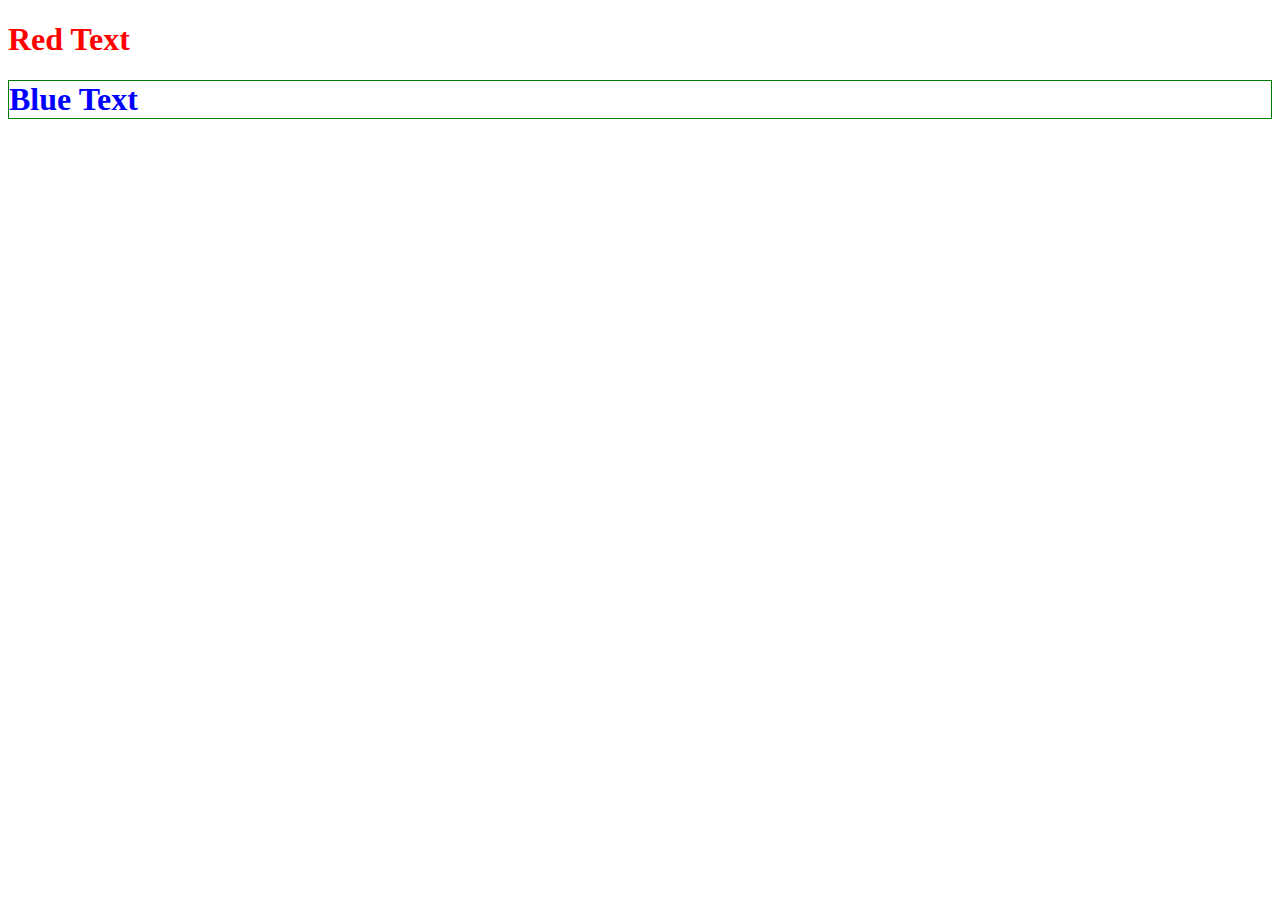
<file: Sanbox/2tuesday/index.html>
<!DOCTYPE html>
<html lang="en">
<head>
    <meta charset="UTF-8">
    <meta http-equiv="X-UA-Compatible" content="IE=edge">
    <meta name="viewport" content="width=device-width, initial-scale=1.0">
    <link href="index.css" rel="stylesheet">
    <script src="index.js"></script>
    <title>Sandbox</title>
</head>
<body>
    <div id="container">
        <h1 id="red">Red Text</h1>
        <h1 id="blue">Blue Text</h1>
    </div>
</body>
</html>
</file>
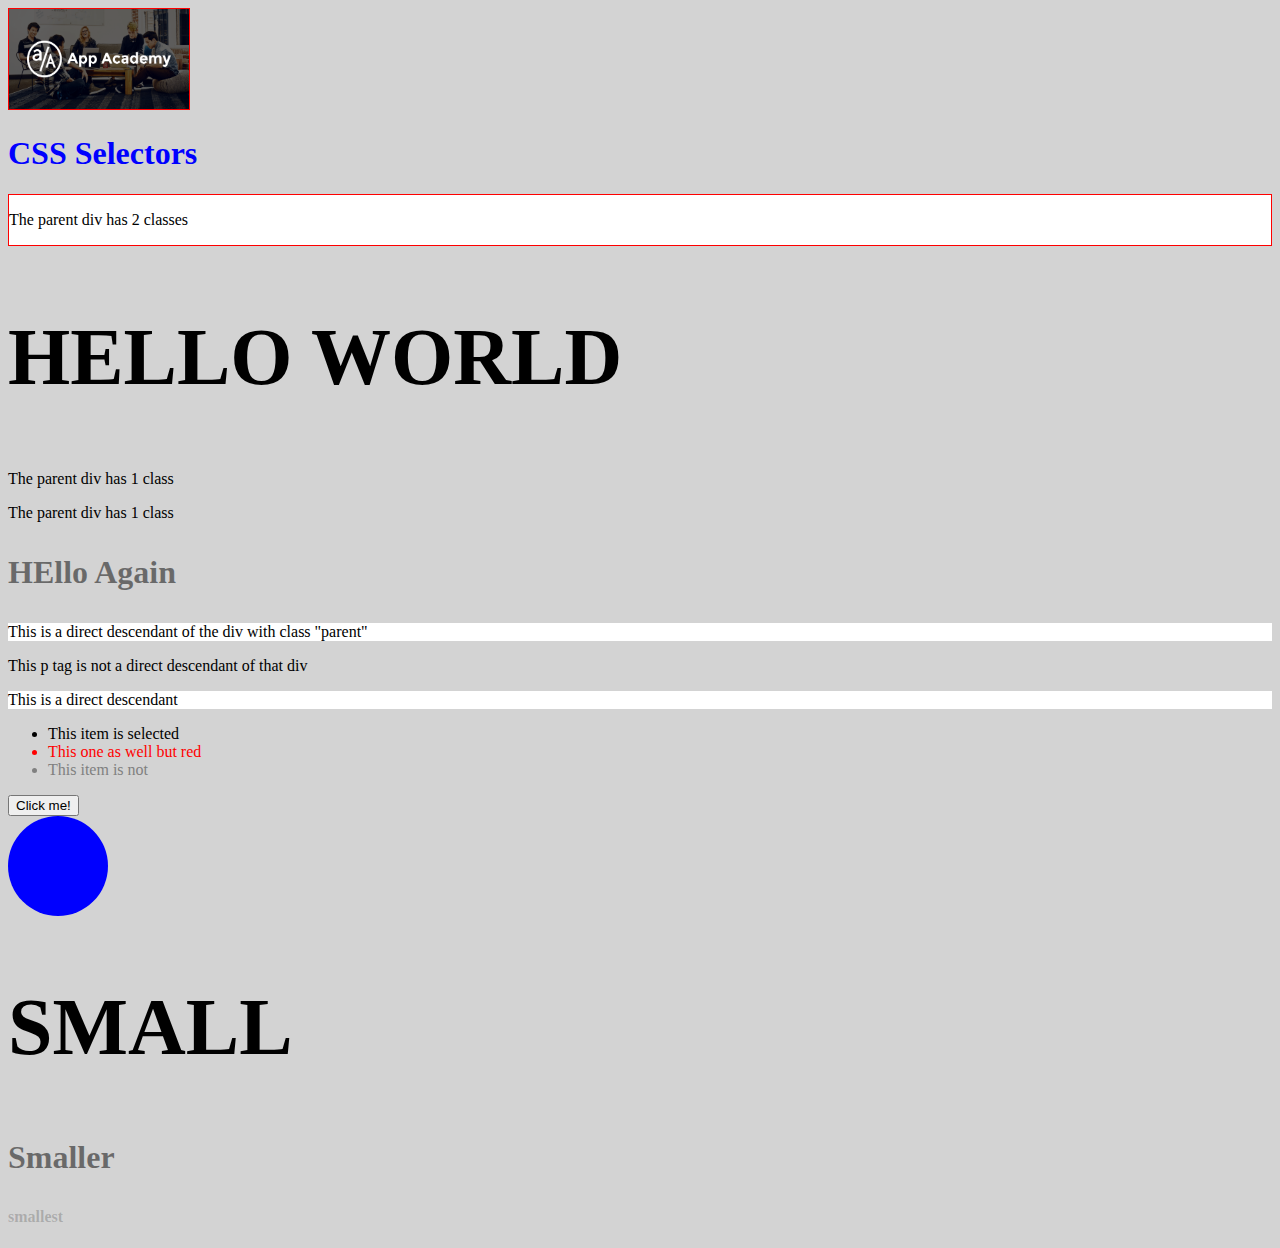
<file: Week7/2Tuesday/practices/css-fundamentals-demo/index.html>
<!DOCTYPE html>
<html lang="en">

<head>
    <meta charset="UTF-8">
    <meta http-equiv="X-UA-Compatible" content="IE=edge">
    <meta name="viewport" content="width=device-width, initial-scale=1.0">
    <title>CSS Fundamentals Demo</title>
    <link rel="stylesheet" href="logo.css">
    <link rel="stylesheet" href="main.css">
</head>

<body>
    <img src="aA-banner.png" id="aA-logo">
    <h1 class="title" id="main-title">CSS Selectors</h1>
    <div class="red-border white-background">
        <p>The parent div has 2 classes</p>
    </div>
    <h2 class="title">Hello world</h2>
    <div class="white-background">
        <p>The parent div has 1 class</p>
    </div>
    <div class="red-border">
        <p>The parent div has 1 class</p>
    </div>
    <h3 class="title">HEllo again</h3>
    <div class="parent">
        <p>This is a direct descendant of the div with class "parent"</p>
        <div><p>This p tag is not a direct descendant of that div</p></div>
        <p>This is a direct descendant</p>
    </div>
    <ul>
        <li class="selected">This item is selected</li>
        <li class="selected">This one as well but red</li>
        <li>This item is not</li>
    </ul>
    <button>Click me!</button>
    <div id="a-div" class="a-div"></div>
    <div class="subtitle-container">
        <h2>Small</h2>
        <h3>Smaller</h3>
        <h4>Smallest</h4>
    </div>
</body>

</html>
</file>
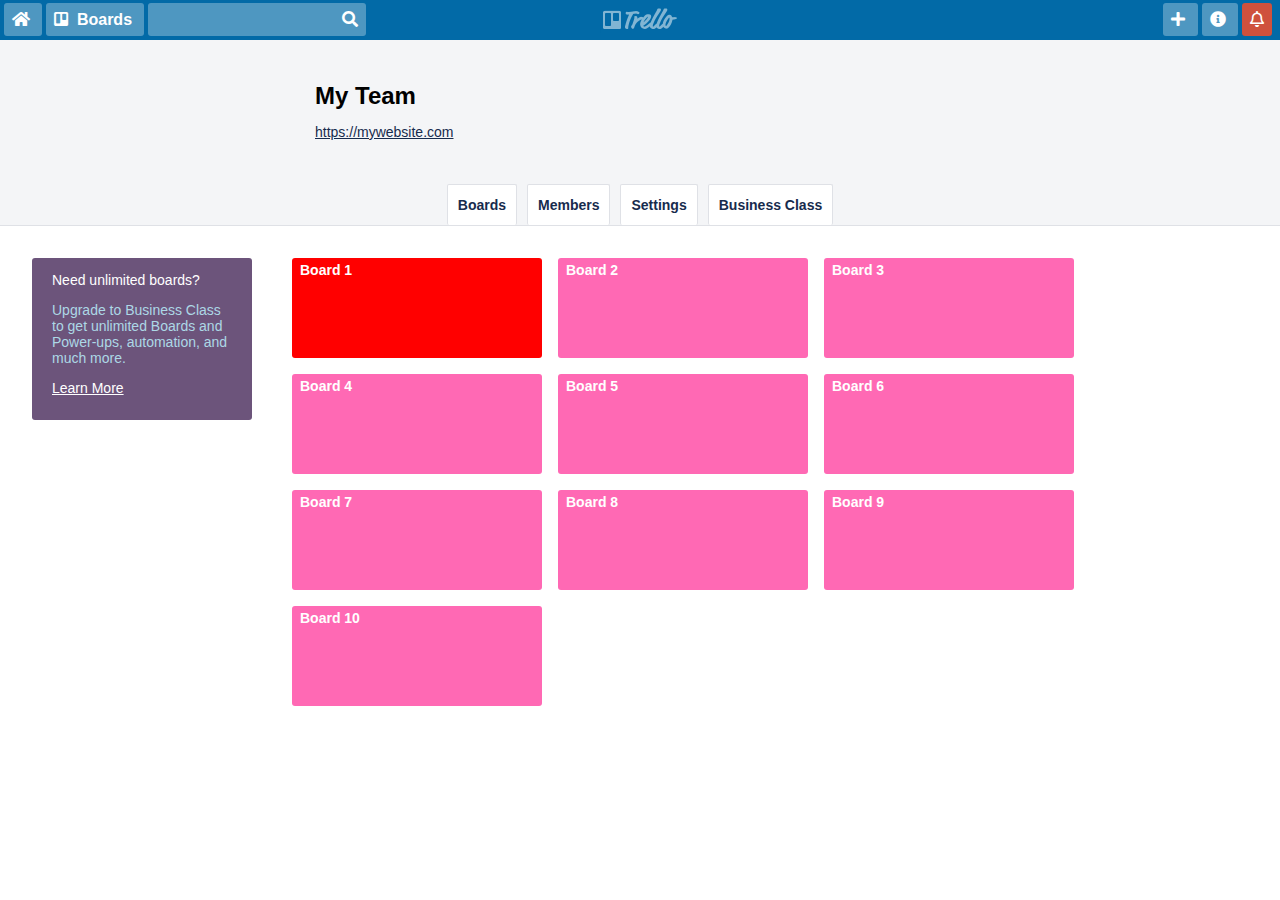
<file: Week7/3Wednesday/practices/recreate-trello-long-practice/index.html>
<!DOCTYPE html>
<html>

<head>
  <meta charset="UTF-8">
  <meta name="viewport" content="width=device-width, initial-scale=1.0">
  <link rel="stylesheet" href="https://cdnjs.cloudflare.com/ajax/libs/font-awesome/5.11.1/css/all.css" rel="stylesheet">
  <link rel="stylesheet" type="text/css" href="main.css">
</head>

<body>
  <div class="header-nav__container">
    <span class="header-nav__group">
      <a class="header-nav__link">
        <div class="header-nav__button" id="home">
          <i class="fas fa-home"></i>
        </div>
      </a>
      <a class="header-nav__link">
        <div class="header-nav__button" id="boards">
          <i class="fab fa-trello"></i> <span class="boards-label">Boards</span>
        </div>
      </a>
      <a class="header-nav__link">
        <div class="header-nav__button" id="search">
          <input type="search" value>
          <i class="fas fa-search"></i>
        </div>
      </a>
    </span>
    <span class="header-nav__group">
      <img class="header-nav__trello-logo" id="trello-logo" src="trello-logo-white.png" style="height:30px" />
    </span>
    <span class="header-nav__group" id="plus">
      <a class="header-nav__link">
        <div class="header-nav__button" id="plus">
          <i class="fas fa-plus"></i>
        </div>
      </a>
      <a class="header-nav__link">
        <div class="header-nav__button" id="info">
          <i class="fas fa-info-circle"></i>
        </div>
      </a>
      <a class="header-nav__link">
        <div class="header-nav__button" id="alerts">
          <i class="far fa-bell"></i>
        </div>
      </a>
    </span>
  </div>
  <div class="team__container">
    <div class="team__info">
      <h1>My Team</h1>
      <a class="team-link" href="https://mywebsite.com">https://mywebsite.com</a>
    </div>
  </div>
  <div class="tabbed-nav__container">
    <div class="tabbed-nav__group">
      <a class="tabbed-nav__link" id="boards-tab">Boards</a>
      <a class="tabbed-nav__link" id="members-tab">Members</a>
      <a class="tabbed-nav__link" id="settings-tab">Settings</a>
      <a class="tabbed-nav__link" id="business-class-tab">Business Class</a>
    </div>
  </div>
  <div class="boards__container">
    <div class="boards__sidebar">
      <div class="boards__sidebar-content">
        <p class="title">Need unlimited boards?</p>
        <p class="description">Upgrade to Business Class to get unlimited Boards and Power-ups,
          automation, and much more.</p>
        <p class="cta"><a href="">Learn More</a></p>
      </div>
    </div>
    <div class="boards__group">
      <div class="boards__board board-1">Board 1</div>
      <div class="boards__board board-2>">Board 2</div>
      <div class="boards__board board-3>">Board 3</div>
      <div class="boards__board board-4>">Board 4</div>
      <div class="boards__board board-5>">Board 5</div>
      <div class="boards__board board-6>">Board 6</div>
      <div class="boards__board board-7>">Board 7</div>
      <div class="boards__board board-8>">Board 8</div>
      <div class="boards__board board-9>">Board 9</div>
      <div class="boards__board board-10>">Board 10</div>
    </div>
  </div>
</body>

</html>
</file>
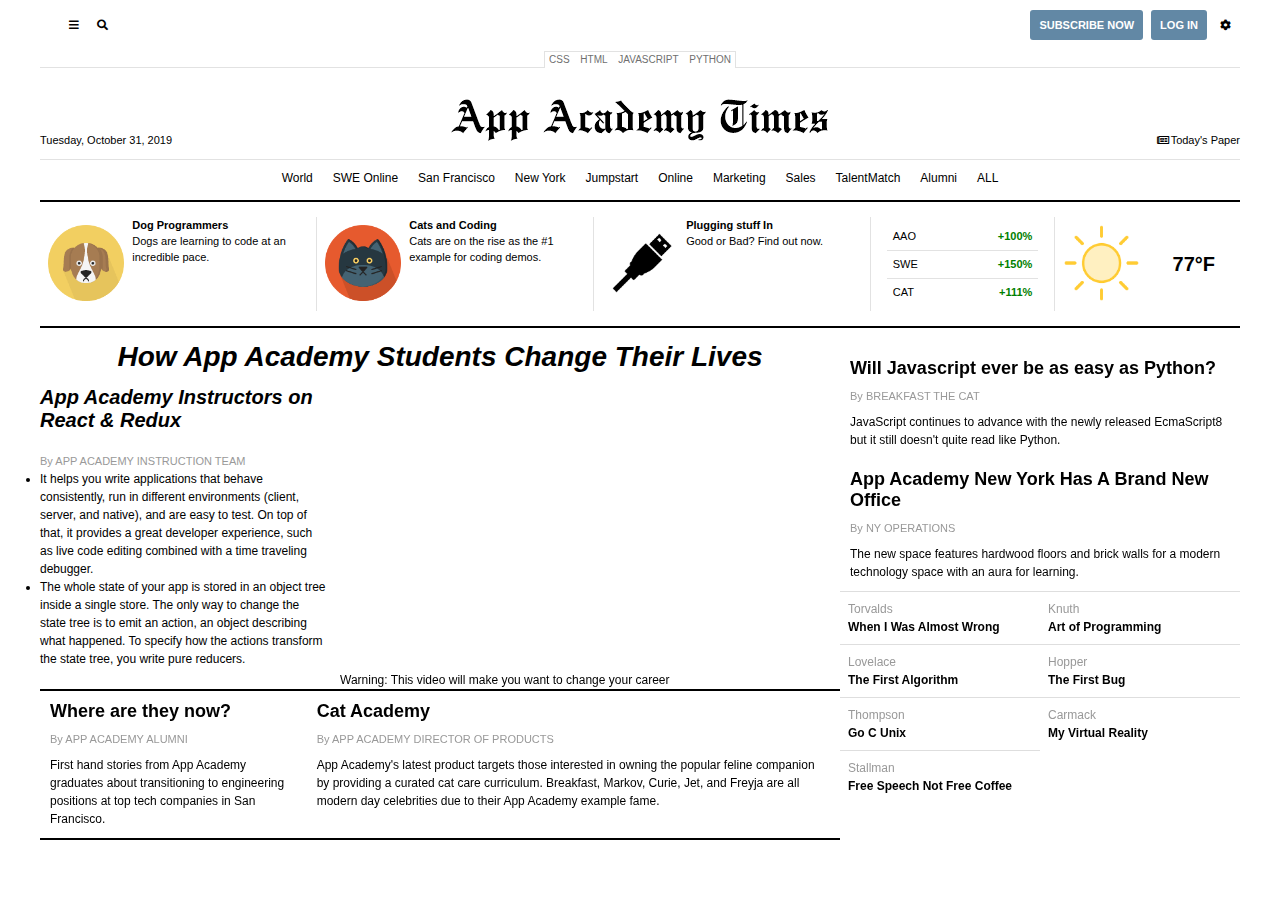
<file: Week7/3Wednesday/solutions/aa-times-long-practice/index.html>
<!--!!START -->
<!DOCTYPE html>
<html lang="en">

<head>
  <meta charset="UTF-8">
  <meta name="viewport" content="width=device-width, initial-scale=1.0">
  <title>App Academy Times</title>
  <link rel="stylesheet" href="https://use.fontawesome.com/releases/v5.0.12/css/all.css">
  <link rel="stylesheet" href="stylesheets/main-styles.css">
  <script src="scripts/event-handling.js"></script>
</head>

<body>
  <header>
    <div class="masthead">
      <div class="masthead__menu-and-search">
        <div class="masthead__icon-button">
          <i class="fa fa-bars"></i>
        </div>
        <div class="masthead__icon-button">
          <i class="fa fa-search"></i>
        </div>
        <div class="search-modal search-modal--hidden">
          <input type="search" class="search-modal__input" placeholder="Search">
          <button class="search-model__go">Go</button>
        </div>
      </div>
      <div class="masthead__actions">
        <button>Subscribe Now</button>
        <button>Log In</button>
        <div class="masthead__icon-button">
          <i class="fas fa-cog"></i>
          <div class="pref pref--hidden">
            <div class="pref__section">
              <div class="pref__section-header">Edition</div>
              <ul>
                <li class="pref__section-link"><a href="#">CSS</a></li>
                <li class="pref__section-link"><a href="#">HTML</a></li>
                <li class="pref__section-link"><a href="#">JavaScript</a></li>
                <li class="pref__section-link"><a href="#">Python</a></li>
              </ul>
            </div>
            <div class="pref__section">
              <div class="pref__section-header">Help</div>
              <ul>
                <li class="pref__section-link"><a href="#">FAQ</a></li>
                <li class="pref__section-link"><a href="#">Contact Us</a></li>
              </ul>
            </div>
          </div>
        </div>
      </div>
      <div class="masthead__technologies">
        <div class="masthead__technology-list">
          <span class="masthead__technology">CSS</span>
          <span class="masthead__technology">HTML</span>
          <span class="masthead__technology">JavaScript</span>
          <span class="masthead__technology">Python</span>
        </div>
      </div>
      <div class="masthead__date">
        Tuesday, October 31, 2019
      </div>
      <div class="masthead__logo">
        <img src="./images/AA_Times_Logo.png">
      </div>
      <div class="masthead__paper">
        <i class="far fa-newspaper"></i> Today's Paper
      </div>
    </div>
    <nav class="main-nav">
      <ul class="main-nav__list">
        <li class="main-nav__list-item"><a href="#">World</a></li>
        <li class="main-nav__list-item"><a href="#">SWE Online</a></li>
        <li class="main-nav__list-item"><a href="#">San Francisco</a></li>
        <li class="main-nav__list-item"><a href="#">New York</a></li>
        <li class="main-nav__list-item"><a href="#">Jumpstart</a></li>
        <li class="main-nav__list-item"><a href="#">Online</a></li>
        <li class="main-nav__list-item"><a href="#">Marketing</a></li>
        <li class="main-nav__list-item"><a href="#">Sales</a></li>
        <li class="main-nav__list-item"><a href="#">TalentMatch</a></li>
        <li class="main-nav__list-item"><a href="#">Alumni</a></li>
        <li class="main-nav__list-item"><a href="#">ALL</a></li>
      </ul>
    </nav>
    <div class="interests-bar">
      <div class="interests-bar__image">
        <img src="images/dog.png">
      </div>
      <div class="interests-bar__story">
        <h1 class="interests-bar__headline">Dog Programmers</h1>
        <p class="interests-bar__teaser">
          Dogs are learning to code at an incredible pace.
        </p>
      </div>
      <div class="interests-bar__image">
        <img src="images/cat.png">
      </div>
      <div class="interests-bar__story">
        <h1 class="interests-bar__headline">Cats and Coding</h1>
        <p class="interests-bar__teaser">
          Cats are on the rise as the #1 example for coding demos.
        </p>
      </div>
      <div class="interests-bar__image">
        <img src="images/plug.png">
      </div>
      <div class="interests-bar__story">
        <h1 class="interests-bar__headline">Plugging stuff In</h1>
        <p class="interests-bar__teaser">Good or Bad? Find out now.</p>
      </div>
      <div class="interests-bar__stock-prices">
        <div class="interests-bar__stock-price">
          <span class="interests-bar__stock">AAO</span>
          <span class="interests-bar__price">+100%</span>
        </div>
        <div class="interests-bar__stock-price">
          <span class="interests-bar__stock">SWE</span>
          <span class="interests-bar__price">+150%</span>
        </div>
        <div class="interests-bar__stock-price">
          <span class="interests-bar__stock">CAT</span>
          <span class="interests-bar__price">+111%</span>
        </div>
      </div>
      <div class="interests-bar__image">
        <img src="images/sun-icon.png">
      </div>
      <div class="interests-bar__big-text">77°F </div>
    </div>
  </header>
  <main class="main">
    <div class="main-column">
      <div class="main-column__primary-row">
        <article class="main-article">
          <header class="main-article__header">
            <h1 class="main-article__title">How App Academy Students Change Their Lives</h1>
          </header>
          <div class="main-article__content">
            <h2 class="main-article__subtitle">
              App Academy Instructors on React & Redux
            </h2>
            <h2 class="main-article__byline">
              By <span class="article__author">App Academy Instruction
                Team</span>
            </h2>
            <ul class="main-article__list">
              <li>
                It helps you write applications that behave consistently, run in
                different environments (client, server, and native), and are easy
                to test. On top of that, it provides a great developer experience,
                such as live code editing combined with a time traveling debugger.
              </li>
              <li>
                The whole state of your app is stored in an object tree inside a
                single store. The only way to change the state tree is to emit an
                action, an object describing what happened. To specify how the
                actions transform the state tree, you write pure reducers.
              </li>
            </ul>
          </div>
          <div class="main-article__video">
            <iframe src="https://player.vimeo.com/video/380193367" width="480" height="280" frameborder="0"
              allow="autoplay; fullscreen" allowfullscreen></iframe>
            <p>
              Warning: This video will make you want to change your career
            </p>
          </div>
        </article>
      </div>
      <div class="main-column__secondary-row">
        <article class="article">
          <header class="article__header">
            <h1 class="article__title">Where are they now?</h1>
            <h2 class="article__byline">
              By <span class="article__author">App Academy Alumni</span>
            </h2>
          </header>
          <p>
            First hand stories from App Academy graduates about transitioning to
            engineering positions at top tech companies in San Francisco.
          </p>
        </article>
        <article class="article">
          <header class="article__header">
            <h1 class="article__title">Cat Academy</h1>
            <h2 class="article__byline">
              By <span class="article__author">App Academy Director Of
                Products</span>
            </h2>
          </header>
          <p>
            App Academy's latest product targets those interested in owning the
            popular feline companion by providing a curated cat care curriculum.
            Breakfast, Markov, Curie, Jet, and Freyja are all modern day
            celebrities due to their App Academy example fame.
          </p>
        </article>
      </div>
    </div>
    <div class="secondary-column">
      <article class="article">
        <header class="article__header">
          <h1 class="article__title">Will Javascript ever be as easy as Python?</h1>
          <h2 class="article__byline">
            By <span class="article__author">Breakfast the Cat</span>
          </h2>
        </header>
        <p>
          JavaScript continues to advance with the newly released EcmaScript8
          but it still doesn't quite read like Python.
        </p>
      </article>
      <article class="article">
        <header class="article__header">
          <h1 class="article__title">App Academy New York Has A Brand New Office</h1>
          <h2 class="article__byline">
            By <span class="article__author">NY OPERATIONS</span>
          </h2>
        </header>
        <p>
          The new space features hardwood floors and brick walls for a modern
          technology space with an aura for learning.
        </p>
      </article>
      <div class="teasers">
        <div class="teaser">
          <div class="teaser-author">Torvalds</div>
          <div class="teaser-title">When I Was Almost Wrong</div>
        </div>
        <div class="teaser">
          <div class="teaser-author">Knuth</div>
          <div class="teaser-title">Art of Programming</div>
        </div>
        <div class="teaser">
          <div class="teaser-author">Lovelace</div>
          <div class="teaser-title">The First Algorithm</div>
        </div>
        <div class="teaser">
          <div class="teaser-author">Hopper</div>
          <div class="teaser-title">The First Bug</div>
        </div>
        <div class="teaser">
          <div class="teaser-author">Thompson</div>
          <div class="teaser-title">Go C Unix</div>
        </div>
        <div class="teaser">
          <div class="teaser-author">Carmack</div>
          <div class="teaser-title">My Virtual Reality</div>
        </div>
        <div class="teaser">
          <div class="teaser-author">Stallman</div>
          <div class="teaser-title">Free Speech Not Free Coffee</div>
        </div>
      </div>
    </div>
  </main>
  <footer></footer>
</body>

</html>
<!--!!END -->
</file>
<file: Sanbox/2tuesday/index.css>
.titles {
    border: 1px solid green
}
</file>
<file: Week7/2Tuesday/practices/css-fundamentals-demo/logo.css>
/* 
Set the image to 180X100 with a red border
Look for the element with the Inspector
*/
#aA-logo {
    width: 180px;
    height: 100px;
    border: 1px solid red;
}
</file>
<file: Week7/2Tuesday/practices/css-fundamentals-demo/main.css>
/* @import "./logo.css"; */

/* 
Make the title a sans serif font
Show some of the generic font families: serif, sans-serif, monospace, cursive, and fantasy
*/
.title {
  font-family: serif;
}

#main-title {
  color: blue;
}
/* Make the body tag have light gray background */
body {
  background-color: lightgray;
}

/* Use the compound class selector for div red-border white-background */
.red-border.white-background {
  border: 1px solid red;
  background-color: white;
}

/* Make p tags that are descendants of .parent have a white background - descendant combinator*/
/* .parent p {
    background-color: white;
} */

/* Make p tags that are direct descendant of .parent have a white background - child combinator */
.parent > p {
  background-color: white;
}

/* Make li that are not selected color gray https://developer.mozilla.org/en-US/docs/Web/CSS/Pseudo-classes */
li:not(.selected) {
  color: gray;
}

/* Adjacent sibling selector */
li.selected + li.selected {
  color: red;
}

/* Change the pointer when hovering over the button, hover as a pseudo class */
button:hover {
  cursor: pointer;
}

/* Which one has more specificity id or tag + class */
.a-div {
  width: 100px;
  height: 100px;
  background-color: red;
  border-radius: 50%;
}

.a-div {
  width: 100px;
  height: 100px;
  background-color: blue;
  border-radius: 50%;
}

/* 
font-size: relative vs absolute units, 
font-weight, 
color black in hex, rgb, rgba (talk about alpha value), 
text transform uppercase 
*/

h2 {
  font-size: 5rem;
  font-weight: bold;
  color: #000000;
  text-transform: uppercase;
}

h3 {
  font-size: 2rem;
  font-weight: bold;
  color: rgba(0, 0, 0, 0.5);
  text-transform: capitalize;
}

h4 {
  font-size: 1rem;
  font-weight: bold;
  color: rgba(0, 0, 0, 0.2);
  text-transform: lowercase;
}
</file>
<file: Week7/3Wednesday/practices/recreate-trello-long-practice/main.css>
/*!!START */
body {
  margin: 0;
  font-family: -apple-system,BlinkMacSystemFont,Segoe UI,Roboto,Noto Sans,Ubuntu,Droid Sans,Helvetica Neue,sans-serif;
  font-size: 14px;
}

.header-nav__container {
  background-color: #026AA7;
  color: #FFFFFF;
  padding: 4px;
  line-height: 20px;
  font-size: 16px;
  display: flex;
  flex-flow: row wrap;
  justify-content: space-between;
}

.header-nav__button#alerts {
  background-color: #CF513D;
}

.team__container {
  background-color: #f4f5f7;
  padding: 32px;
}

.team__info {
  display: flex;
  flex-direction: column;
  justify-content: center;
  margin: 0 auto;
  max-width: 650px;
  padding: 10px;
  position: relative;
}

.team__info > h1 {
  margin: 0 0 12px;
  font-size: 24px;
  font-weight: 600;
  line-height: 28px;
}

.team__info a {
  color: #172b4d;
  line-height: 20px;
  font-weight: 400;
}

.tabbed-nav__container {
  background-color: #f4f5f7;
}

.tabbed-nav__group {
  display: flex;
  justify-content: center;
  border-bottom: 1px solid #dfe1e6;
}

.tabbed-nav__link {
  border: 1px solid #dfe1e6;
  border-bottom: 0;
  border-radius: 2px;
  padding: 10px;
  margin: 0 5px;
  color: #172b4d;
  line-height: 20px;
  font-weight: 700;
  background-color: #FFFFFF;
}

.boards__container {
  display: flex;
  flex-flow: row wrap;
  padding: 32px;
  margin: 0 auto;
  max-width: 1400px;
}

.boards__sidebar {
  border-radius: 3px;
  flex: 0 0 220px;
  background-color:#6C547B;
  padding: 0 20px;
  max-width: 180px;
  padding-bottom: 32px;
  max-height: 130px;
  margin: 0 32px 32px 0;
  width: 20%;
}

.boards__sidebar-content p.title,
.boards__sidebar-content a {
  color: #FFFFFF;
}

.boards__sidebar-content > p.description {
  color: lightblue;
}

.boards__group {
  display: flex;
  flex-wrap: wrap;
  width: 80%;
}

.boards__board {
  height: 100px;
  max-width: 250px;
  background-color: hotpink;
  color: #FFFFFF;
  font-weight: 700;
  border-radius: 3px;
  box-sizing: border-box;
  padding: 4px 8px;
  position: relative;
  width: 25%;
  cursor: pointer;
  margin: 0 8px 16px;
  display: flex;
  position: relative;
  flex-direction: column;
  justify-content: space-between;
}

/* Responsive Styles */

@media screen and (max-width: 730px) {
  .header-nav__button#search > input,
  .boards-label {
    display: none;
  }
}

@media screen and (max-width: 750px) {
  .boards__board {
    width: 100%;
    max-width: unset;
  }
}

@media screen and (max-width: 1175px) {
  .boards__sidebar {
    margin: 0 auto 32px;
  }
  .boards__group {
    margin: 0 auto;
  }
}

@media screen and (max-width: 1324px) {
  .boards__group {
    width: unset;
  }
}

@media screen and (min-width: 751px) and (max-width: 1280px) {
  .boards__board {
    width: 33%;
  }
}

@media screen and (max-width: 500px) {
  .tabbed-nav__group {
    display: unset;
  }
  .tabbed-nav__link {
    display: block;
  }
}
/*!!END */

/* Supplied CSS follows. */
.header-nav__button {
  display: inline;
  border-radius: 3px;
  border: 0;
  cursor: pointer;
  text-decoration: none;
  align-items: center;
  text-align: center;
  background-color: hsla(0,0%,100%,.3);
  box-shadow: none;
  color: #fff;
  height: 32px;
  line-height: 32px;
  margin: 0 4px 0 0;
  padding: 0;
  transition: .1s ease;
  white-space: nowrap;
  padding: 8px;
  height: 32px;
  width: 32px;
}

.header-nav__button#search > input {
  border-style: none;
  border: none;
  background-image: none;
  background-color: transparent;
  -webkit-box-shadow: none;
  -moz-box-shadow: none;
  box-shadow: none;
}

.header-nav__button > .boards-label {
  font-weight: 700;
  padding-left: 4px;
}

.header-nav__trello-logo {
  opacity: 0.5;
  display: block;
  left: 50%;
  position: absolute;
  transform: translateX(-50%);
  top: 5px;
}

.board-1 {
  background-color: red;
}
</file>
<file: Week7/3Wednesday/solutions/aa-times-long-practice/stylesheets/main-styles.css>
@import url("reset.css");
@import url("global.css");

@import url("components/gear-dropdown.css");
@import url("components/interest-links.css");
@import url("components/main-content.css");
@import url("components/main-nav.css");
@import url("components/masthead.css");
@import url("components/search-modal.css");
</file>
